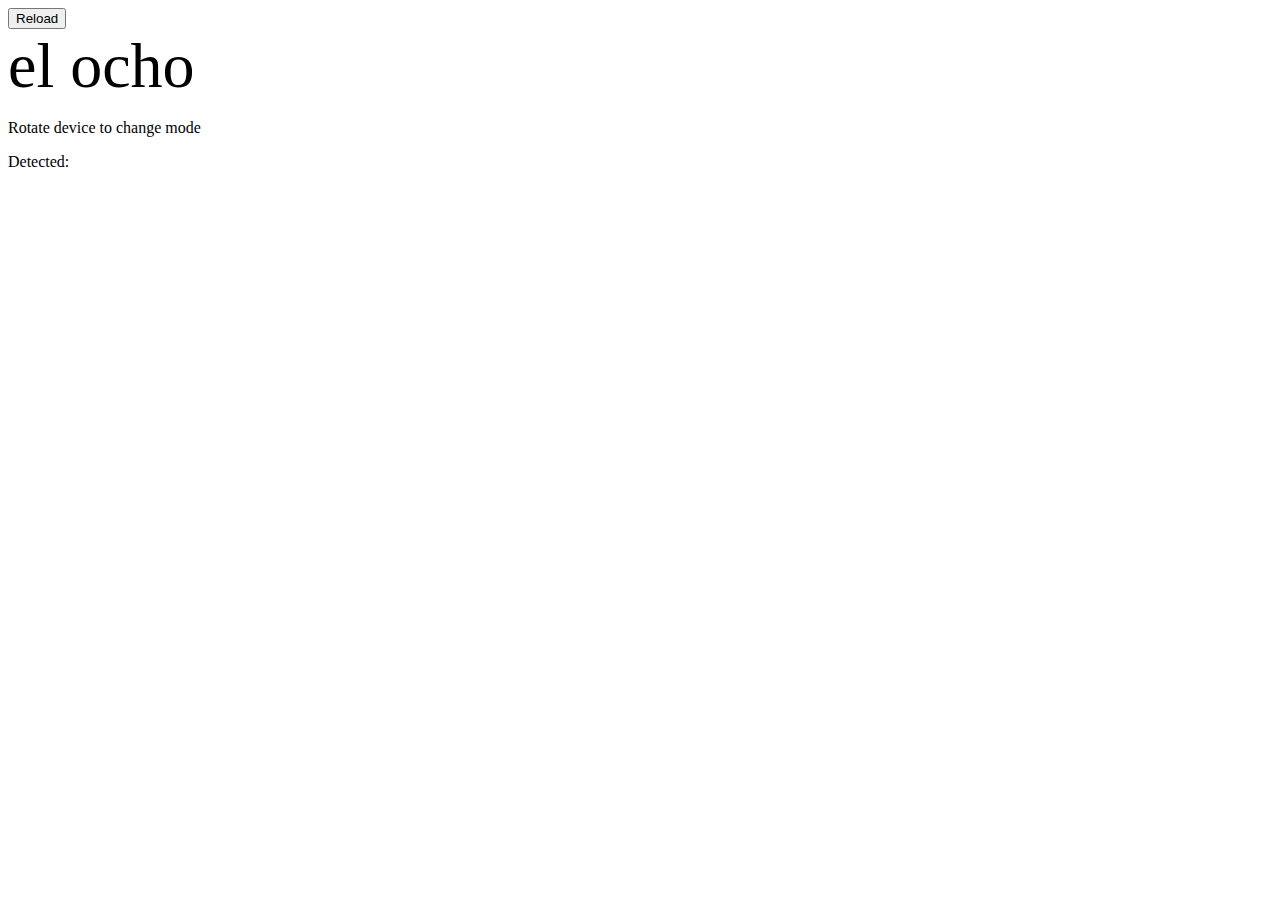
<file: index.html>
<!doctype html>
<html manifest="rr.appcache"/>
<head>
    <meta charset="utf-8">
    <title>Rueda Randomiser</title>
    <meta name="viewport" content="width=device-width" />
    <meta name="apple-mobile-web-app-capable" content="yes" />
    <meta name="apple-mobile-web-app-status-bar-style" content="black" />
    <link rel="apple-touch-icon" href="images/home-icon.png"/>
    <link rel="apple-touch-startup-image" href="images/splash.png"/>
	  <script src="js/jquery.js"></script>
	  <script src="js/main.js"></script>
    <link rel="stylesheet" 
          type="text/css" 
          href="css/style.css"/>
<style>

@media (orientation:portrait) {
	.portrait {display:block;}
	.landscape {display:none;}
}

@media (orientation:landscape) {
  .landscape {display:block;}
	.portrait {display:none;}
}

.iphone4 {display:none;}
.iphone {display:none;}
.ipad {display:none;}

@media screen and (-webkit-min-device-pixel-ratio:2) {
	.iphone4 {display:block;}
}

@media screen and (-webkit-min-device-width: 768px){
	.ipad {display:block;color:green;}
}

@media screen and (-webkit-max-device-pixel-ratio : 1.5) and (-webkit-max-device-width: 480px){
	.iphone {display:block;}
}
</style>
</head>
<body>
<button class="button" id="reloadBtn" onclick="reload()">Reload</button>
<button class="button" id="rotateBtn" style="display: none">Fake Rotate</button>
<div class="landscape">
  <div id="movedisplay">placeholder</div>
  <button class="button" style='display:none' id="suggestBtn">Suggest</button>
</div>

<div class="portrait">
  <h2 id="movelisthdr">Moves in use:</h2>

  <button class="button" id="parseMovesBtn">Parse Moves List</button>
  <textarea id="movelisttextarea" rows="10" cols="20">
la rueda!
saca agua del pozo
tiempo España arriba
tiempo España abajo
vamos abajo
un tarro
dile que no
dame una
dame dos
dame una arraiba
enchufla
enchufla doble
enchufla y quédate
pelota una, dos, tres
pelota hasta cinco
la prima
(la prima) con la hermana
hasta la tia / la familia
exhíbela
paseala
paseala por arriba
el cero
ni pa´ ti, ni pa´ mi
croqueta y aspirina
el puente
mantecao
enchufla y escóndete
tobillo
el dedo
setenta
setenta complicado
sombrero
vacílala
montaña
parte el brazo
ochenta
ochenta y quatro
a lo cortico
cadena
complícate
enchufla y al medio
a la derecha
a la izquiera
la flor
flor roja
envuélvela
altérnate
el ocho
la madre
con una
dos
el flaco
el gordo
directo
dame otra
sacala
saca la vecina
bota(la)
pelota moderna
patin
patin pa’mujeres
amistad
estrella
camina(la)
por mi, por ti
adios
la prima semi tia tres
una media
un fly
media doble
principe bueno / malo
el plato
engañala
Echevarria
saborea
panqué
yogúr
un alarde
enchufla con clave
doble play
cubanito / cubanita
Bayamo
Bayamo por Matanzas
Kentucky
balsero
Coca-Cola
vacílence los dos
vacílala completa
paseala por Bayamo
el dos
la prima cruzada
por fuera - adentro
vamos
mujeres …
hombres …
festival de …
… dos veces
repite
siguelo
se fue
mentira!
… y arriba
… y abajo
… y quédate
… con mambo
… con alarde
americano / americana
mata la cucaracha
se viró
dile que si
dame p’atrás
una pa'mi / una pa'ti
dame dos con Cuba
enchufla y adios
seis y nueve
amistad complícate
consorte
Paulito
toma electrica
mujeres al centro
mata la cucaracha
puente doble
la preciosa
Juana la cubana
arcoiris
egoista
enróscate
formation: Tumba Francesa
formation: cruzado
structure: dos
structure: una foto
structure: … y dame
structure: … con vuelta
structure: … sin soltar
structure: … con rumba
rosca
patin
jardin
el medico con palmas
hombres p'al piso
setenta a mi gusto
</textarea>

  <ul id="movelist"></ul>

  <p>Starting list taken from the <a href="http://www.ruedastandard.no/eng/">Norwegian Rueda Standard</a>.</p>

  <ul>
    <li><a href="myjqm.html">My hacked up jqm page</a></li>
    <li><a href="jqmdemo/">Real JQM demo</a></li>
  </ul>
</div>
<p>Rotate device to change mode</p>

Detected: 
<span class="ipad">iPad</span>
<span class="iphone">iPhone</span>
<span class="iphone4">iPhone4</span>

<script type="text/javascript">
  function reload() {
        window.location.reload();
    }
    // example of how to use applicationCache
    var cache = window.applicationCache;
    cache.addEventListener('updateready', function(e) {
        if (cache.status == window.cache.UPDATEREADY) {
            cache.swapCache();
            if (confirm('load new version into cache?')) {
                reload();
            }
        }
    });

</script></body>
</html>
</file>
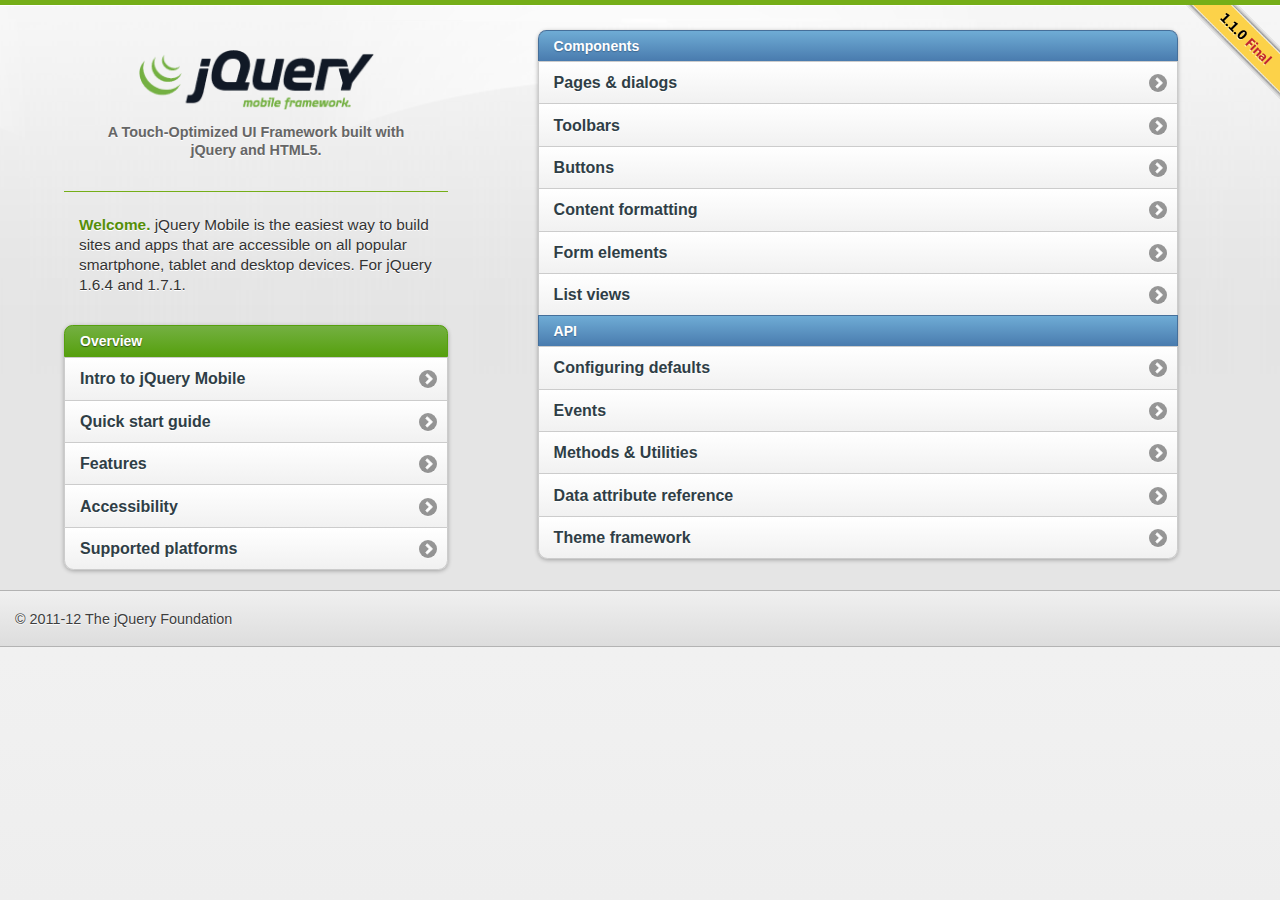
<file: jqmdemo/index.html>
<!DOCTYPE html>
<html>
<head>
	<meta charset="utf-8">
	<meta name="viewport" content="width=device-width, initial-scale=1">
	<title>jQuery Mobile: Demos and Documentation</title>
	<link rel="stylesheet"  href="css/themes/default/jquery.mobile-1.1.0.css" />
	<link rel="stylesheet" href="docs/_assets/css/jqm-docs.css" />
	<script src="js/jquery.js"></script>
	<script src="docs/_assets/js/jqm-docs.js"></script>
	<script src="js/jquery.mobile-1.1.0.js"></script>
	
</head>
<body>
<div data-role="page" class="type-home">
	<div data-role="content">
		<p id="jqm-version">1.1.0 Final Release</p>


		<div class="content-secondary">

			<div id="jqm-homeheader">
				<h1 id="jqm-logo"><img src="docs/_assets/images/jquery-logo.png" alt="jQuery Mobile Framework" /></h1>
				<p>A Touch-Optimized UI Framework built with jQuery and HTML5.</p>
			</div>


			<p class="intro"><strong>Welcome.</strong> jQuery Mobile is the easiest way to build sites and apps that are accessible on all popular smartphone, tablet and desktop devices. For jQuery 1.6.4 and 1.7.1.</p>

			<ul data-role="listview" data-inset="true" data-theme="c" data-dividertheme="f">
				<li data-role="list-divider">Overview</li>
				<li><a href="docs/about/intro.html">Intro to jQuery Mobile</a></li>
				<li><a href="docs/about/getting-started.html">Quick start guide</a></li>
				<li><a href="docs/about/features.html">Features</a></li>
				<li><a href="docs/about/accessibility.html">Accessibility</a></li>
				<li><a href="docs/about/platforms.html">Supported platforms</a></li>
			</ul>

		</div><!--/content-primary-->

		<div class="content-primary">
			<nav>


				<ul data-role="listview" data-inset="true" data-theme="c" data-dividertheme="b">
					<li data-role="list-divider">Components</li>
					<li><a href="docs/pages/index.html">Pages &amp; dialogs</a></li>
					<li><a href="docs/toolbars/index.html">Toolbars</a></li>
					<li><a href="docs/buttons/index.html">Buttons</a></li>
					<li><a href="docs/content/index.html">Content formatting</a></li>
					<li><a href="docs/forms/index.html">Form elements</a></li>
					<li><a href="docs/lists/index.html">List views</a></li>

					<li data-role="list-divider">API</li>
					<li><a href="docs/api/globalconfig.html">Configuring defaults</a></li>
					<li><a href="docs/api/events.html">Events</a></li>
					<li><a href="docs/api/methods.html">Methods &amp; Utilities</a></li>
					<li><a href="docs/api/data-attributes.html">Data attribute reference</a></li>
					<li><a href="docs/api/themes.html">Theme framework</a></li>


				</ul>
			</nav>
		</div>



	</div>

	<div data-role="footer" class="footer-docs" data-theme="c">
			<p>&copy; 2011-12 The jQuery Foundation</p>
	</div>

</div>
</body>
</html>
</file>
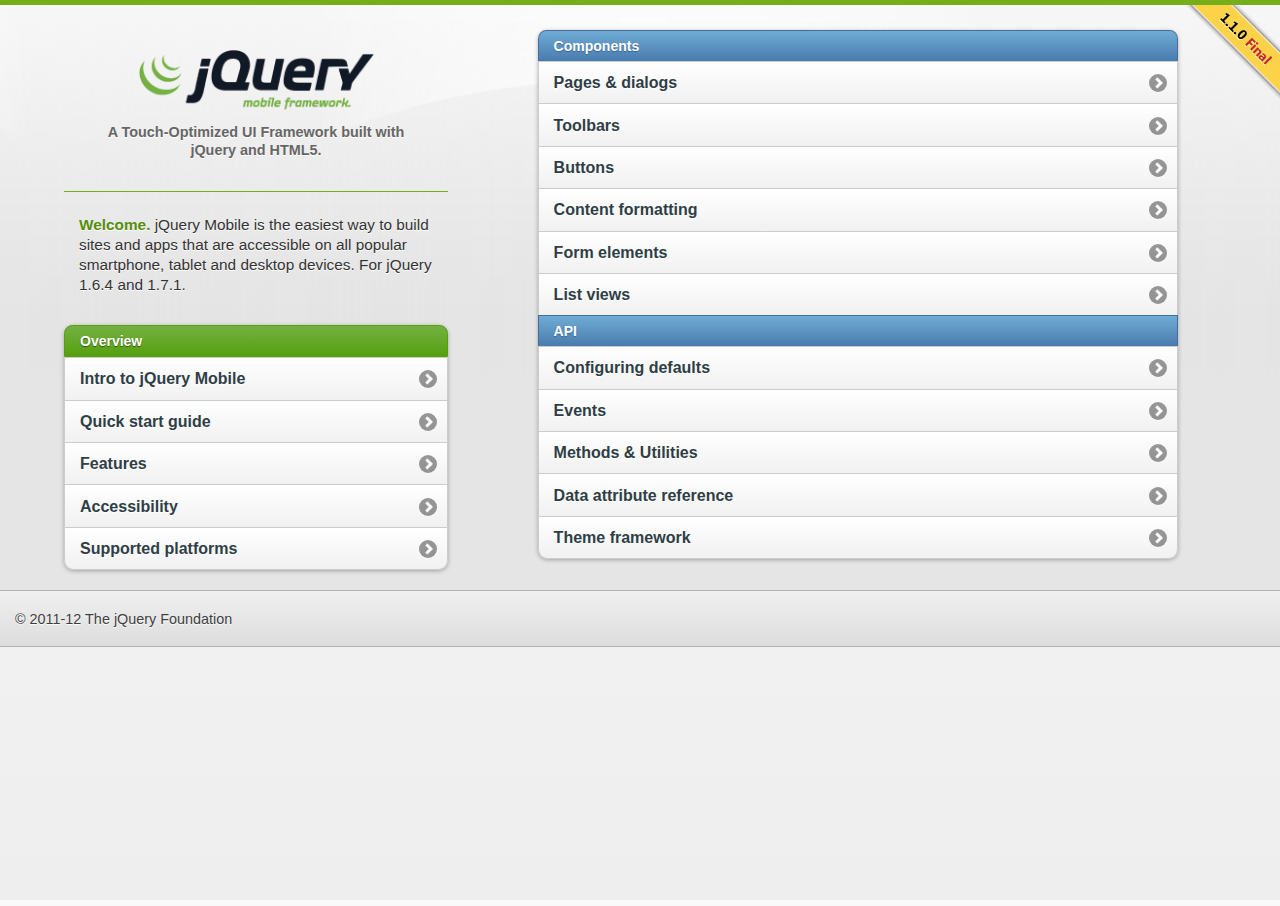
<file: jqmdemo/docs/index.html>
<!DOCTYPE html>
<html>
<head>
	<meta charset="utf-8">
	<meta name="viewport" content="width=device-width, initial-scale=1">
	<title>jQuery UI Mobile Framework - Documentation</title>
	<link rel="stylesheet"  href="../css/themes/default/jquery.mobile-1.1.0.css" />
	<link rel="stylesheet" href="_assets/css/jqm-docs.css"/>

	<script src="../js/jquery.js"></script>
	<script src="../docs/_assets/js/jqm-docs.js"></script>
	<script src="../js/jquery.mobile-1.1.0.js"></script>
	<!-- Need to get a proper redirect hooked up. Blech. -->
	<meta http-equiv="refresh" content="0;url=../index.html">
</head> 
<body> 
	<div data-role="page" class="type-index">

<div data-role="header" data-theme="f">
	<h1>jQuery Mobile Docs</h1>
	<a href="../index.html" data-icon="home" data-iconpos="notext" class="ui-btn-right">Home</a>
</div>

<div data-role="content">   
	
<p>Nothing to see here folks.</p>
<a href="../index.html" data-role="button">View the documentation home page</a>

</div>

</div>
</body>
</html>
</file>
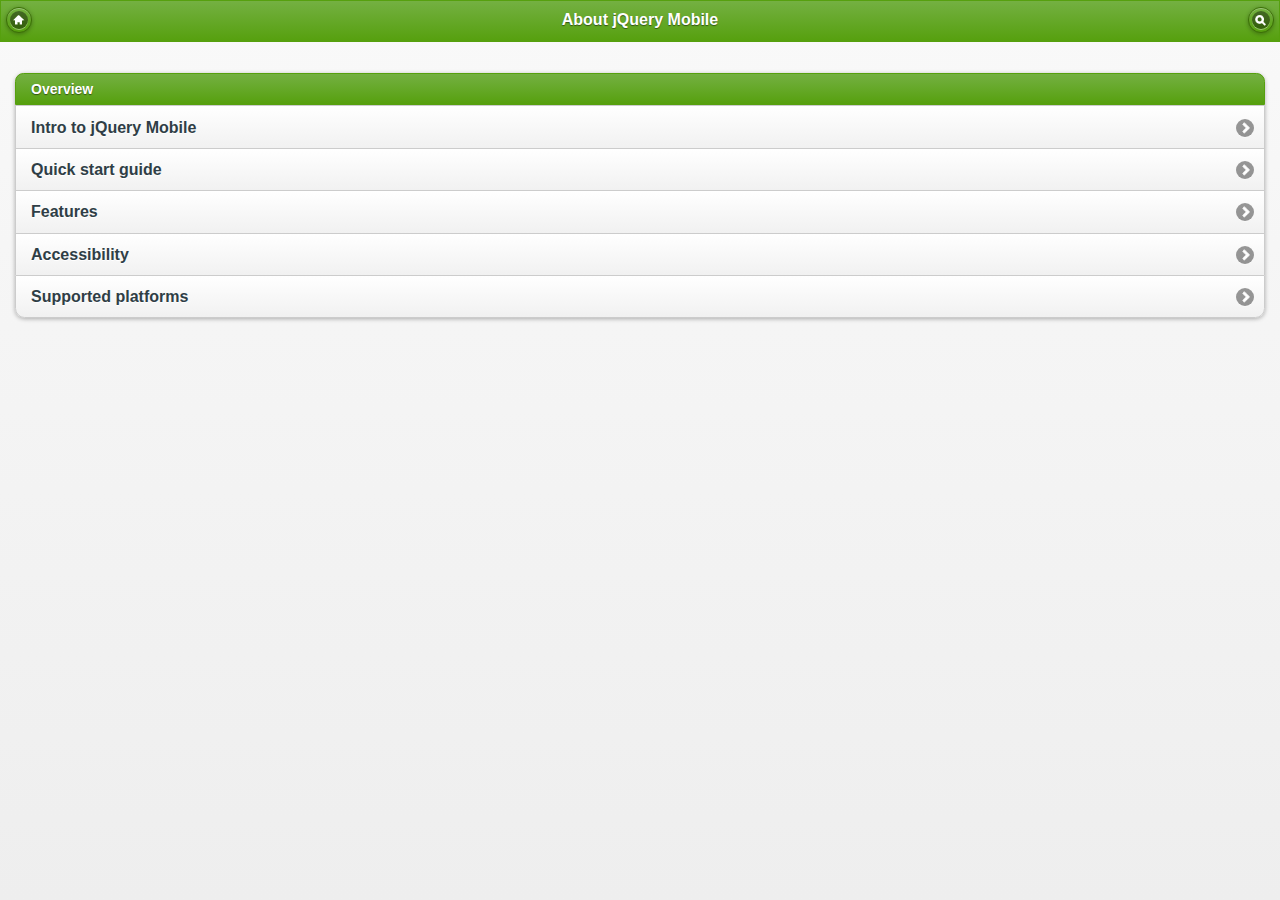
<file: jqmdemo/docs/about/index.html>
<!DOCTYPE html>
<html>
<head>
	<meta charset="utf-8">
	<meta name="viewport" content="width=device-width, initial-scale=1">
	<title>jQuery UI Mobile Framework - About</title>
	<link rel="stylesheet"  href="../../css/themes/default/jquery.mobile-1.1.0.css" />
	<link rel="stylesheet" href="../_assets/css/jqm-docs.css"/>

	<script src="../../js/jquery.js"></script>
	<script src="../../docs/_assets/js/jqm-docs.js"></script>
	<script src="../../js/jquery.mobile-1.1.0.js"></script>

</head>
<body> 

	<div data-role="page" class="type-index">

<div data-role="header" data-theme="f">
	<h1>About jQuery Mobile</h1>
	<a href="../../" data-icon="home" data-iconpos="notext" data-direction="reverse">Home</a>
		<a href="../nav.html" data-icon="search" data-iconpos="notext" data-rel="dialog" data-transition="fade">Search</a>
</div>

<div data-role="content">
	
	<ul data-role="listview" data-inset="true" data-theme="c" data-dividertheme="f">
		<li data-role="list-divider">Overview</li>
		<li><a href="intro.html">Intro to jQuery Mobile</a></li>
		<li><a href="getting-started.html">Quick start guide</a></li>	
		<li><a href="features.html">Features</a></li>
		<li><a href="accessibility.html">Accessibility</a></li>
		<li><a href="platforms.html">Supported platforms</a></li>
	</ul>

</div>

</div>
</body>
</html>
</file>
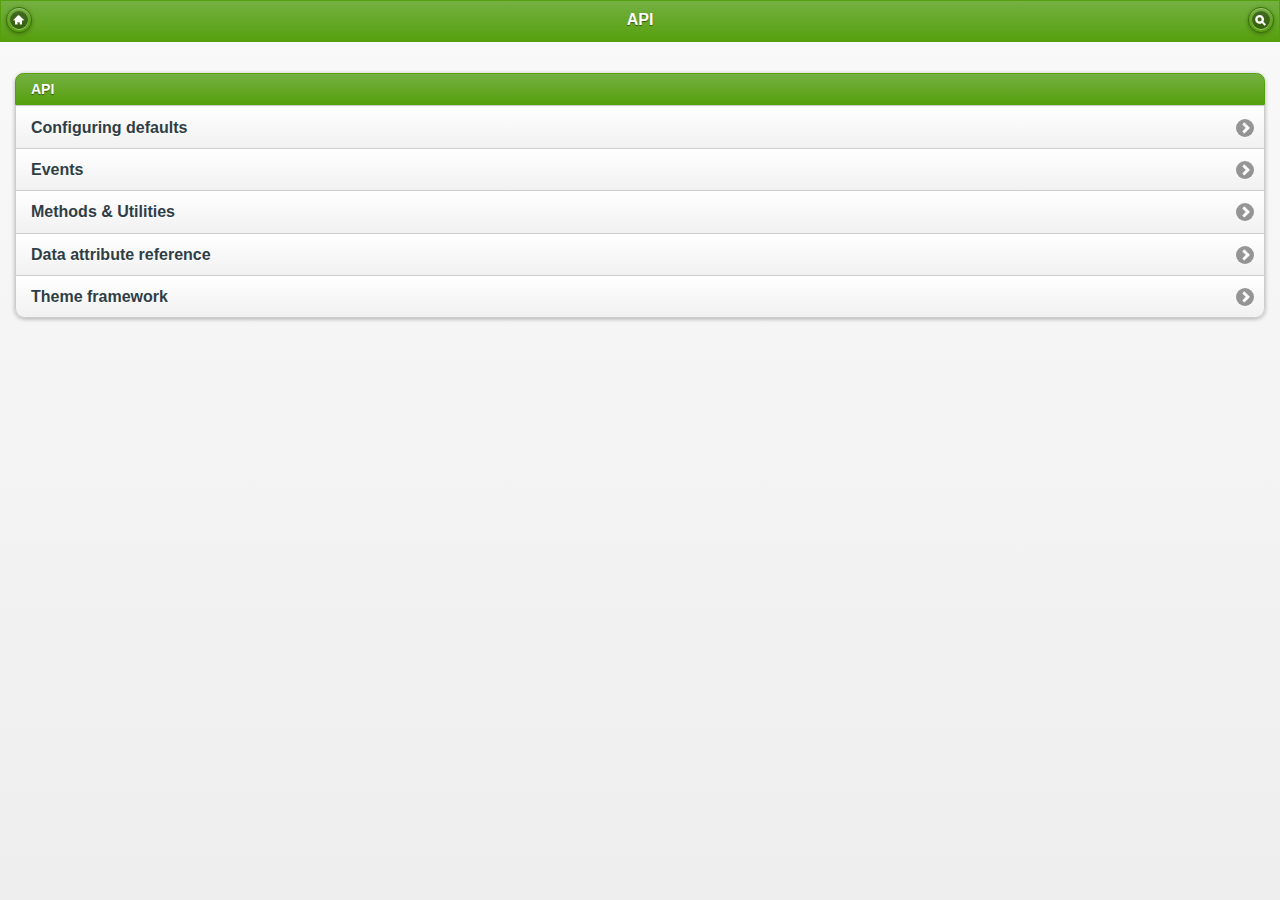
<file: jqmdemo/docs/api/index.html>
<!DOCTYPE html>
<html>
<head>
	<meta charset="utf-8">
	<meta name="viewport" content="width=device-width, initial-scale=1">
	<title>jQuery UI Mobile Framework - API</title>
	<link rel="stylesheet"  href="../../css/themes/default/jquery.mobile-1.1.0.css" />
	<link rel="stylesheet" href="../_assets/css/jqm-docs.css"/>

	<script src="../../js/jquery.js"></script>
	<script src="../../docs/_assets/js/jqm-docs.js"></script>
	<script src="../../js/jquery.mobile-1.1.0.js"></script>

</head> 
<body> 
<div data-role="page" class="type-index">

<div data-role="header" data-theme="f">
	<h1>API</h1>
	<a href="../../" data-icon="home" data-iconpos="notext" data-direction="reverse">Home</a>
		<a href="../nav.html" data-icon="search" data-iconpos="notext" data-rel="dialog" data-transition="fade">Search</a>
</div>

<div data-role="content">
	
		
		<ul data-role="listview" data-inset="true" data-theme="c" data-dividertheme="f">
			<li data-role="list-divider">API</li>
			<li><a href="globalconfig.html">Configuring defaults</a></li>
			<li><a href="events.html">Events</a></li>
			<li><a href="methods.html">Methods &amp; Utilities</a></li>
			<li><a href="data-attributes.html">Data attribute reference</a></li>
			<li><a href="themes.html">Theme framework</a></li>
		</ul>

</div>

</div>
</body>
</html>
</file>
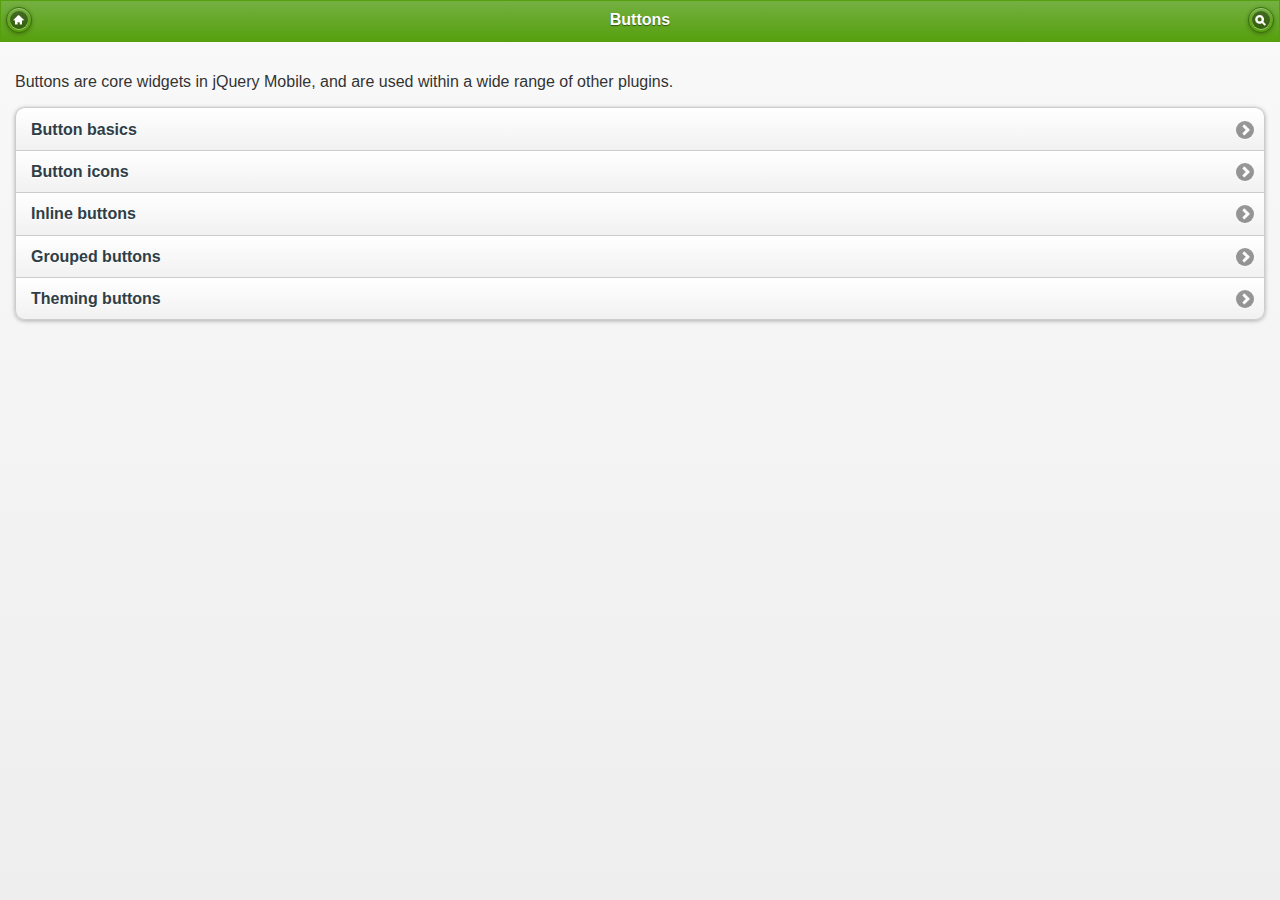
<file: jqmdemo/docs/buttons/index.html>
<!DOCTYPE html> 
<html>
	<head>
	<meta charset="utf-8">
	<meta name="viewport" content="width=device-width, initial-scale=1"> 
	<title>jQuery Mobile Docs - Buttons</title> 
	<link rel="stylesheet"  href="../../css/themes/default/jquery.mobile-1.1.0.css" />  
	<link rel="stylesheet" href="../_assets/css/jqm-docs.css"/>

	<script src="../../js/jquery.js"></script>
	<script src="../../docs/_assets/js/jqm-docs.js"></script>
	<script src="../../js/jquery.mobile-1.1.0.js"></script>

</head> 
<body> 

<div data-role="page" class="type-index">

	<div data-role="header" data-theme="f">
		<h1>Buttons</h1>
		<a href="../../" data-icon="home" data-iconpos="notext" data-direction="reverse">Home</a>
		<a href="../nav.html" data-icon="search" data-iconpos="notext" data-rel="dialog" data-transition="fade">Search</a>
	</div><!-- /header -->

	<div data-role="content">
			<p>Buttons are core widgets in jQuery Mobile, and are used within a wide range of other plugins.</p>

			<ul data-role="listview" data-inset="true">
					<li><a href="buttons-types.html">Button basics</a></li>
					<li><a href="buttons-icons.html">Button icons</a></li>
					<li><a href="buttons-inline.html">Inline buttons</a></li>
					<li><a href="buttons-grouped.html">Grouped buttons</a></li>
					<li><a href="buttons-themes.html">Theming buttons</a></li>
			</ul>
		</div>
	</div><!-- /content -->



	</div><!-- /page -->

	</body>
	</html>
</file>
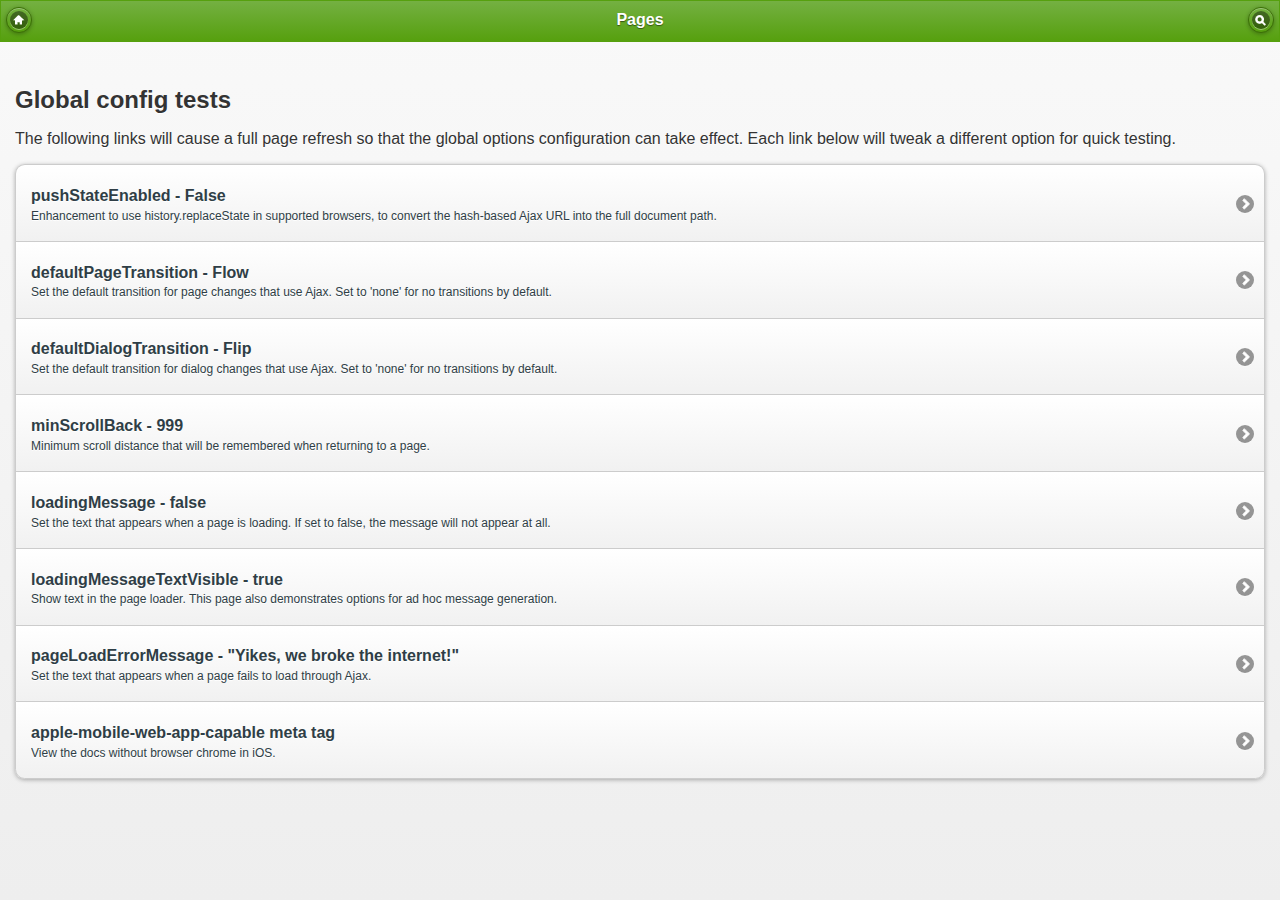
<file: jqmdemo/docs/config/index.html>
<!DOCTYPE html> 
<html>
	<head>
	<meta charset="utf-8">
	<meta name="viewport" content="width=device-width, initial-scale=1"> 
	<title>jQuery Mobile Docs - Configuration</title> 
	<link rel="stylesheet"  href="../../css/themes/default/jquery.mobile-1.1.0.css" />  
	<link rel="stylesheet" href="../_assets/css/jqm-docs.css"/>

	<script src="../../js/jquery.js"></script>
	<script src="../../docs/_assets/js/jqm-docs.js"></script>
	<script src="../../js/jquery.mobile-1.1.0.js"></script>

</head> 
<body> 

	<div data-role="page" class="type-index">

		<div data-role="header" data-theme="f">
		<h1>Pages</h1>
		<a href="../../" data-icon="home" data-iconpos="notext" data-direction="reverse">Home</a>
		<a href="../nav.html" data-icon="search" data-iconpos="notext" data-rel="dialog" data-transition="fade">Search</a>
	</div><!-- /header -->

	<div data-role="content">
				<h2>Global config tests</h2>
				<p>The following links will cause a full page refresh so that the global options configuration can take effect. Each link below will tweak a different option for quick testing.</p>

			
		<ul data-role="listview" data-inset="true">
			<li>
				<a href="pushState.html" data-ajax="false">
				<h3>pushStateEnabled - False</h3>
				<p>Enhancement to use history.replaceState in supported browsers, to convert the hash-based Ajax URL into the full document path. </p>
				</a>
			</li>
			<li>
				<a href="pageTransition.html" data-ajax="false">
				<h3>defaultPageTransition - Flow</h3>
				<p>Set the default transition for page changes that use Ajax. Set to 'none' for no transitions by default.</p>
				</a>
			</li>
			<li>
				<a href="dialogTransition.html" data-ajax="false">
				<h3>defaultDialogTransition - Flip</h3>
				<p>Set the default transition for dialog changes that use Ajax. Set to 'none' for no transitions by default.</p>
				</a>
			</li>
			<li>
				<a href="minScrollBack.html" data-ajax="false">
				<h3>minScrollBack - 999</h3>
				<p>Minimum scroll distance that will be remembered when returning to a page.</p>
				</a>
			</li>
			<li>
				<a href="loadingMessage.html" data-ajax="false">
				<h3>loadingMessage - false</h3>
				<p>Set the text that appears when a page is loading. If set to false, the message will not appear at all.</p>
				</a>
			</li>
			<li>
				<a href="loadingMessageTextVisible.html" data-ajax="false">
				<h3>loadingMessageTextVisible - true</h3>
				<p>Show text in the page loader.  This page also demonstrates options for ad hoc message generation.</p>
				</a>
			</li>
			<li>
				<a href="pageLoadErrorMessage.html" data-ajax="false">
				<h3>pageLoadErrorMessage - "Yikes, we broke the internet!"</h3>
				<p>Set the text that appears when a page fails to load through Ajax.</p>
				</a>
			</li>
			<li>
				<a href="iOSFullscreen.html" data-ajax="false">
				<h3>apple-mobile-web-app-capable meta tag</h3>
				<p>View the docs without browser chrome in iOS.</p>
				</a>
			</li>
		</ul>
		

		</div><!-- /ui-body wrapper -->	
</div><!-- /page -->

</body>
</html>
</file>
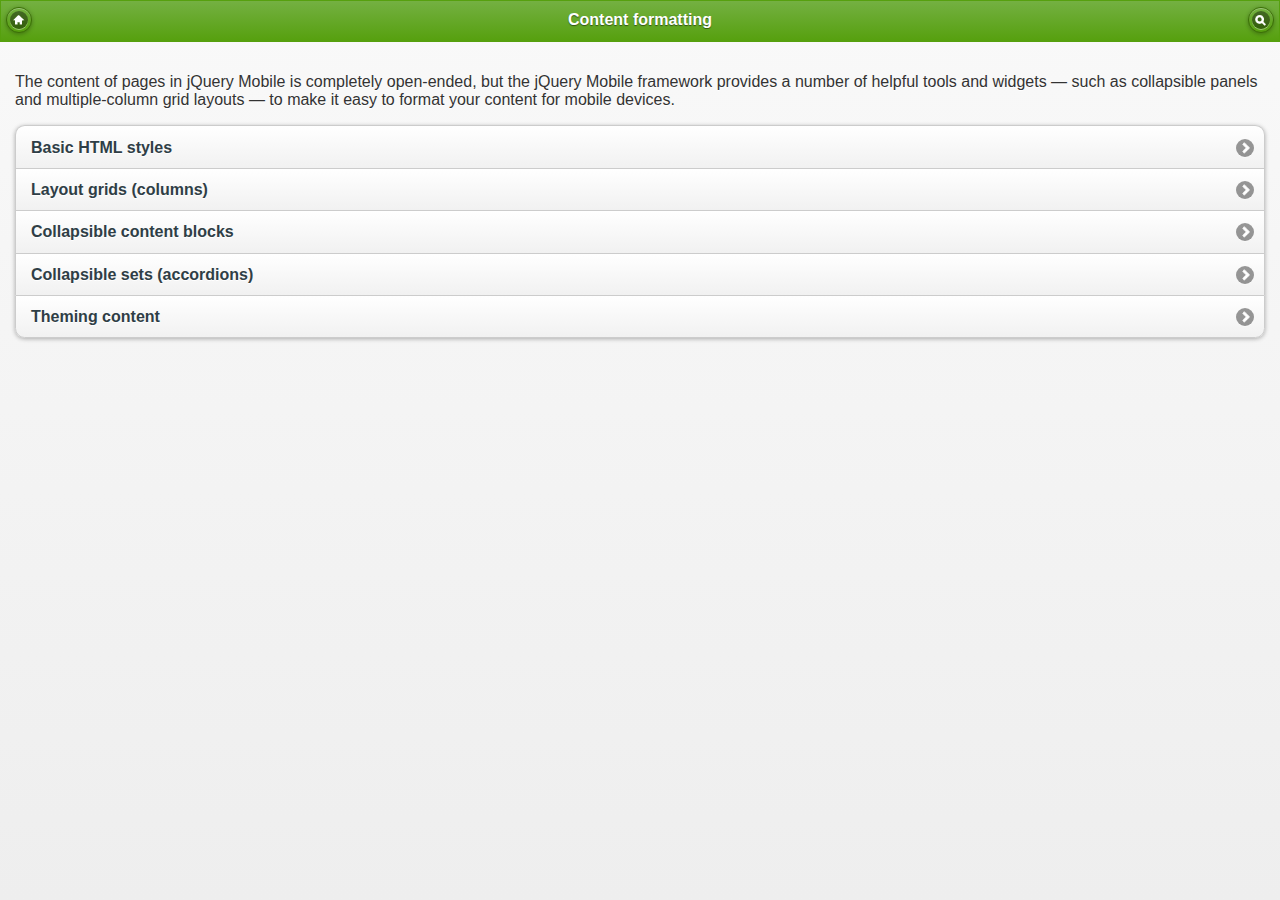
<file: jqmdemo/docs/content/index.html>
<!DOCTYPE html> 
<html>
	<head>
	<meta charset="utf-8">
	<meta name="viewport" content="width=device-width, initial-scale=1"> 
	<title>jQuery Mobile Docs - Content formatting</title> 
	<link rel="stylesheet"  href="../../css/themes/default/jquery.mobile-1.1.0.css" />  
	<link rel="stylesheet" href="../_assets/css/jqm-docs.css"/>

	<script src="../../js/jquery.js"></script>
	<script src="../../docs/_assets/js/jqm-docs.js"></script>
	<script src="../../js/jquery.mobile-1.1.0.js"></script>

</head> 
<body> 

<div data-role="page" class="type-index">

		<div data-role="header" data-theme="f">
		<h1>Content formatting</h1>
		<a href="../../" data-icon="home" data-iconpos="notext" data-direction="reverse">Home</a>
		<a href="../nav.html" data-icon="search" data-iconpos="notext" data-rel="dialog" data-transition="fade">Search</a>
	</div><!-- /header -->

	<div data-role="content">

		<p>The content of pages in jQuery Mobile is completely open-ended, but the jQuery Mobile framework provides a number of helpful tools and widgets &mdash; such as collapsible panels and multiple-column grid layouts &mdash; to make it easy to format your content for mobile devices.</p>

		

			
		<ul data-role="listview" data-inset="true">
			<li><a href="content-html.html">Basic HTML styles</a></li>
			<li><a href="content-grids.html">Layout grids (columns)</a></li>
			<li><a href="content-collapsible.html">Collapsible content blocks</a></li>
			<li><a href="content-collapsible-set.html">Collapsible sets (accordions)</a></li>
			<li><a href="content-themes.html">Theming content</a></li>
			<!--<li><a href="api-content.html">API documentation</a></li>-->
		</ul>

	</div><!-- /ui-body wrapper -->	
</div><!-- /page -->

</body>
</html>
</file>
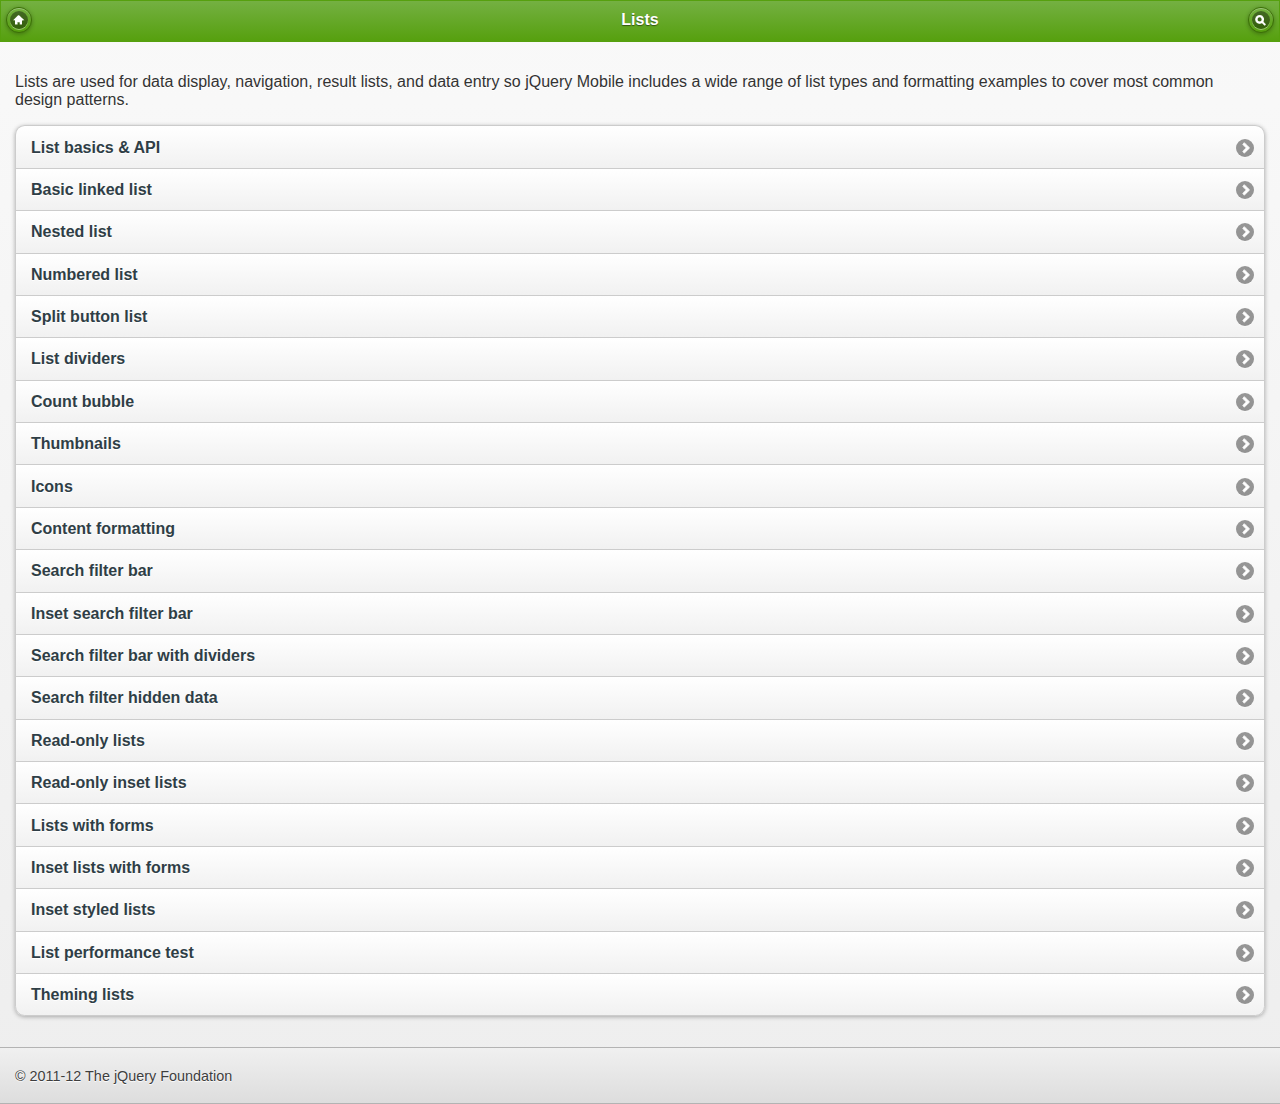
<file: jqmdemo/docs/lists/index.html>
<!DOCTYPE html> 
<html>
	<head>
	<meta charset="utf-8">
	<meta name="viewport" content="width=device-width, initial-scale=1"> 
	<title>jQuery Mobile Docs - Lists</title> 
	<link rel="stylesheet"  href="../../css/themes/default/jquery.mobile-1.1.0.css" />  
	<link rel="stylesheet" href="../_assets/css/jqm-docs.css"/>

	<script src="../../js/jquery.js"></script>
	<script src="../../docs/_assets/js/jqm-docs.js"></script>
	<script src="../../js/jquery.mobile-1.1.0.js"></script>

</head> 
<body> 

	<div data-role="page" class="type-index">

		<div data-role="header" data-theme="f">
		<h1>Lists</h1>
		<a href="../../" data-icon="home" data-iconpos="notext" data-direction="reverse">Home</a>
		<a href="../nav.html" data-icon="search" data-iconpos="notext" data-rel="dialog" data-transition="fade">Search</a>
	</div><!-- /header -->

	<div data-role="content">

		<p>Lists are used for data display, navigation, result lists, and data entry so jQuery Mobile includes a wide range of list types and formatting examples to cover most common design patterns.</p>
				
		<ul data-role="listview" data-inset="true">
			<li><a href="docs-lists.html">List basics &amp; API</a></li>
			<li><a href="lists-ul.html">Basic linked list</a></li>
			<li><a href="lists-nested.html">Nested list</a></li>
			<li><a href="lists-ol.html">Numbered list</a></li>
			
			
			
			<li><a href="lists-split.html">Split button list</a></li>	
			<li><a href="lists-divider.html">List dividers</a></li>
			<li><a href="lists-count.html">Count bubble</a></li>
			<li><a href="lists-thumbnails.html">Thumbnails</a></li>
			<li><a href="lists-icons.html">Icons</a></li>
			<li><a href="lists-formatting.html">Content formatting</a></li>
			<li><a href="lists-search.html">Search filter bar</a></li>
			<li><a href="lists-search-inset.html">Inset search filter bar</a></li>
			<li><a href="lists-search-with-dividers.html">Search filter bar with dividers</a></li>
			<li><a href="lists-search-filtertext.html">Search filter hidden data</a></li>

			<li><a href="lists-readonly.html">Read-only lists</a></li>
			<li><a href="lists-readonly-inset.html">Read-only inset lists</a></li>
			<li><a href="lists-forms.html">Lists with forms</a></li>
			<li><a href="lists-forms-inset.html">Inset lists with forms</a></li>
			
			
			
			<li><a href="lists-inset.html">Inset styled lists</a></li>
			<li><a href="lists-performance.html">List performance test</a></li>
			<li><a href="lists-themes.html">Theming lists</a></li>
			<!--<li><a href="api-lists.html">API documentation</a></li>-->
		</ul>
		
	

	</div><!-- /content -->

	<div data-role="footer" class="footer-docs" data-theme="c">
			<p>&copy; 2011-12 The jQuery Foundation</p>
	</div>

	</div><!-- /page -->

	</body>
	</html>
</file>
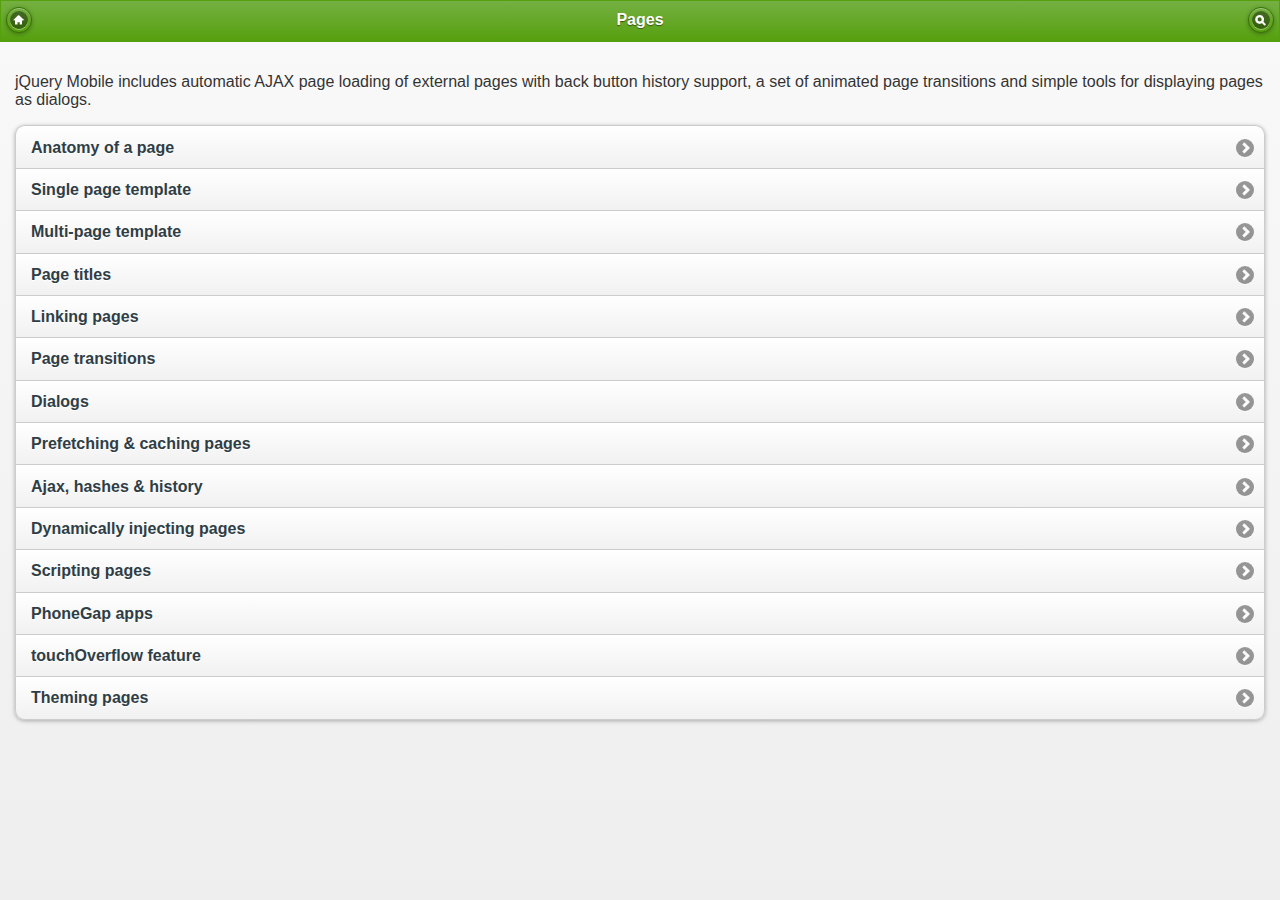
<file: jqmdemo/docs/pages/index.html>
<!DOCTYPE html> 
<html>
	<head>
	<meta charset="utf-8">
	<meta name="viewport" content="width=device-width, initial-scale=1"> 
	<title>jQuery Mobile Docs - Pages</title> 
	<link rel="stylesheet"  href="../../css/themes/default/jquery.mobile-1.1.0.css" />  
	<link rel="stylesheet" href="../_assets/css/jqm-docs.css"/>

	<script src="../../js/jquery.js"></script>
	<script src="../../docs/_assets/js/jqm-docs.js"></script>
	<script src="../../js/jquery.mobile-1.1.0.js"></script>

</head> 
<body> 

	<div data-role="page" class="type-index">

		<div data-role="header" data-theme="f">
		<h1>Pages</h1>
		<a href="../../" data-icon="home" data-iconpos="notext" data-direction="reverse">Home</a>
		<a href="../nav.html" data-icon="search" data-iconpos="notext" data-rel="dialog" data-transition="fade">Search</a>
	</div><!-- /header -->

	<div data-role="content">

				<p>jQuery Mobile includes automatic AJAX page loading of external pages with back button history support, a set of animated page transitions and simple tools for displaying pages as dialogs.</p>

			
		<ul data-role="listview" data-inset="true">
								<li><a href="page-anatomy.html">Anatomy of a page</a></li>
								<li><a href="page-template.html" data-ajax="false">Single page template</a></li>
								<li><a href="multipage-template.html" data-ajax="false">Multi-page template</a></li>
								<li><a href="page-titles.html">Page titles</a></li>
								<li><a href="page-links.html">Linking pages</a></li>
								<li><a href="page-transitions.html">Page transitions</a></li>
								<li><a href="page-dialogs.html">Dialogs</a></li>
								<li><a href="page-cache.html">Prefetching &amp; caching pages</a></li>
								<li><a href="page-navmodel.html">Ajax, hashes &amp; history</a></li>
								<li><a href="page-dynamic.html">Dynamically injecting pages</a></li>
								<li><a href="page-scripting.html">Scripting pages</a></li>
								<li><a href="phonegap.html">PhoneGap apps</a></li>
								<li><a href="touchoverflow.html">touchOverflow feature</a></li>
								<li><a href="pages-themes.html">Theming pages</a></li>
		</ul>


		</div><!-- /ui-body wrapper -->	
</div><!-- /page -->

</body>
</html>
</file>
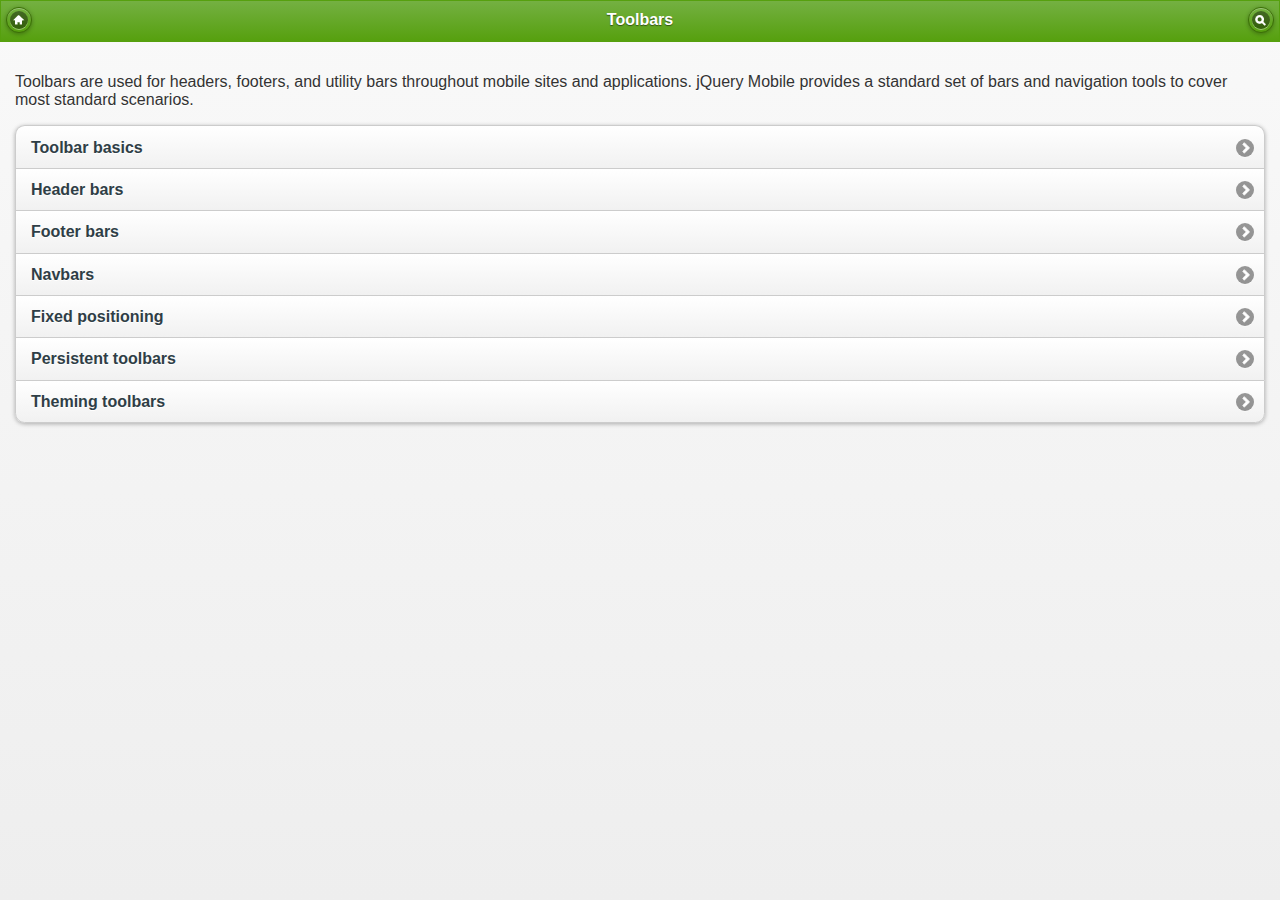
<file: jqmdemo/docs/toolbars/index.html>
<!DOCTYPE html> 
<html>
	<head>
	<meta charset="utf-8">
	<meta name="viewport" content="width=device-width, initial-scale=1"> 
	<title>jQuery Mobile Docs - Toolbars</title> 
	<link rel="stylesheet"  href="../../css/themes/default/jquery.mobile-1.1.0.css" />  
	<link rel="stylesheet" href="../_assets/css/jqm-docs.css"/>

	<script src="../../js/jquery.js"></script>
	<script src="../../docs/_assets/js/jqm-docs.js"></script>
	<script src="../../js/jquery.mobile-1.1.0.js"></script>

</head> 
<body> 

	<div data-role="page" class="type-index">

		<div data-role="header" data-theme="f">
		<h1>Toolbars</h1>
		<a href="../../" data-icon="home" data-iconpos="notext" data-direction="reverse">Home</a>
		<a href="../nav.html" data-icon="search" data-iconpos="notext" data-rel="dialog" data-transition="fade">Search</a>
	</div><!-- /header -->

	<div data-role="content">

		<p>Toolbars are used for headers, footers, and utility bars throughout mobile sites and applications. jQuery Mobile provides a standard set of bars and navigation tools to cover most standard scenarios.</p>

			
		<ul data-role="listview" data-inset="true">
			<li><a href="docs-bars.html">Toolbar basics</a></li>
			<li><a href="docs-headers.html">Header bars</a></li>
			<li><a href="docs-footers.html">Footer bars</a></li>
			<li><a href="docs-navbar.html">Navbars</a></li>
			<li><a href="bars-fixed.html">Fixed positioning</a></li>
			<li><a href="footer-persist-a.html">Persistent toolbars</a></li>
			<li><a href="bars-themes.html">Theming toolbars</a></li>
			<!--<li><a href="api-bars.html">API documentation</a></li>-->
		</ul>			

	</div><!-- /content -->
</div><!-- /page -->

</body>
</html>
</file>
<file: css/style.css>
#movedisplay { 
  font-size: 64px;
 }
</file>
<file: jqmdemo/docs/_assets/css/jqm-docs.css>
/* jqm docs css

Beware: lots of last-minute CSS going on in here 
cobblers, shoes, 
*/

body { background: #dddddd; }
.ui-mobile .type-home .ui-content { margin: 0; background: #e5e5e5 url(../images/jqm-sitebg.png) top center repeat-x; }
.ui-mobile #jqm-homeheader { padding: 40px 10px 0; text-align: center;  margin: 0 auto; }
.ui-mobile #jqm-homeheader h1 { margin: 0 0 ; }
.ui-mobile #jqm-homeheader p { margin: .3em 0 0; line-height: 1.3; font-size: .9em; font-weight: bold; color: #666; }
.ui-mobile #jqm-version { text-indent: -99999px; background: url(../images/version.png) top right no-repeat; width: 119px; height: 122px; overflow: hidden; position: absolute; z-index: 50; top: -11px; right: 0; }
.ui-mobile .jqm-themeswitcher { margin: 10px 25px 10px 10px;  }

h2 { margin:1.2em 0 .4em 0; }
p code { font-size:1.2em; font-weight:bold; } 
h4 code {font-size:1.2em; font-weight:bold; }

dt { font-weight: bold; margin: 2em 0 .5em; }
dt code, dd code { font-size:1.3em; line-height:150%; }
pre { white-space: pre; white-space: pre-wrap; word-wrap: break-word; }

#jqm-homeheader img { width: 235px; }
img { max-width: 100%; }

/* fluid images moved from jquery.mobile.core.css*/
.ui-mobile img {
	max-width: 100%;
}

.ui-header .jqm-home { top: 0; }
nav { margin: 0; }



p.intro {
	font-size: .96em;
	line-height: 1.3;
		border-top: 1px solid #75ae18;
		border-bottom: 0;
		background: none;
		margin: 1.5em 0;
		padding: 1.5em 15px 0;

}
p.intro strong {
	color:  #558e08;
}
.footer-docs {
	padding: 5px 0;
}
.footer-docs p {
	margin-left:15px;
	font-weight: normal;
	font-size: .9em;
}

.type-interior .content-secondary {
	border-right: 0;
	border-left: 0;
	margin: 10px -15px 0;
	background: #fff;
	border-top: 1px solid #ccc;
}
.type-home .ui-content {
	margin-top: 5px;
}
.type-interior .ui-content {
	padding-bottom: 0;
}
.content-secondary .ui-collapsible {
	padding: 0 15px 10px;

}
.content-secondary .ui-collapsible-content {
	padding: 0;
	background: none;
	border-bottom: none;
}
.content-secondary .ui-listview {
	margin: 0;
}
/* new API additions */

dt {  
	margin: 35px 0 15px 0; 
	background-color:#ddd; 
	font-weight:normal;
}
dt code { 
	display:inline-block; 
	font-weight:bold;
	color:#56A00E; 
	padding:3px 7px; 
	margin-right:10px; 
	background-color:#fff; 
}
dd { 
	margin-bottom:10px; 
}
dd .default { font-weight:bold; }
dd pre { 
	margin:0 0 0 0; 
}
dd code { font-weight: normal; }
dd pre code { 
	margin:0; 
	border:none; 
	font-weight:normal; 
	font-size:100%; 
	background-color:transparent; 
}
dd h4 { margin:15px 0 0 0; }
		
.localnav {
	margin:0 0 20px 0;
	overflow:hidden;
}
.localnav li {
	float:left;
}
.localnav .ui-btn-inner { 
	padding: .6em 10px; 
	font-size:80%; 
}

/* custom dialog for the photos sharing */
.ui-dialog.dialog-actionsheet .ui-dialog-contain {
	margin-top: 0;
}



/* F bar theme - just for the docs overview headers */
.ui-bar-f {
	border: 1px solid #56A00E;
	background: 			#74b042;
	color: 					#fff;
	font-weight: bold;
	text-shadow: 0 1px 1px #335413;	
	background-image: -webkit-gradient(linear, left top, left bottom, from(#74b042), to(#56A00E)); /* Saf4+, Chrome */
	background-image: -webkit-linear-gradient(#74b042, #56A00E); /* Chrome 10+, Saf5.1+ */
	background-image:    -moz-linear-gradient(#74b042, #56A00E); /* FF3.6 */
	background-image:     -ms-linear-gradient(#74b042, #56A00E); /* IE10 */
	background-image:      -o-linear-gradient(#74b042, #56A00E); /* Opera 11.10+ */
	background-image:         linear-gradient(#74b042, #56A00E);		
}
.ui-bar-f, 
.ui-bar-f input, 
.ui-bar-f select, 
.ui-bar-f textarea, 
.ui-bar-f button {
	font-family: Helvetica, Arial, sans-serif /*{global-font-family}*/;
}

.ui-bar-f,
.ui-bar-f .ui-link-inherit {
	color: 					#fff;
}
.ui-bar-f .ui-link {
	color: 					#fff;
	font-weight: bold;
}
.ui-btn-up-f {
	border: 1px solid 		#3B6F07;
	background: 			#56A00E;
	font-weight: bold;
	color: 					#fff;
	text-shadow: 0 1px 1px #234403;
	background-image: -webkit-gradient(linear, left top, left bottom, from(#74b042), to(#56A00E)); /* Saf4+, Chrome */
	background-image: -webkit-linear-gradient(#74b042, #56A00E); /* Chrome 10+, Saf5.1+ */
	background-image:    -moz-linear-gradient(#74b042, #56A00E); /* FF3.6 */
	background-image:     -ms-linear-gradient(#74b042, #56A00E); /* IE10 */
	background-image:      -o-linear-gradient(#74b042, #56A00E); /* Opera 11.10+ */
	background-image:         linear-gradient(#74b042, #56A00E);
}
.ui-btn-up-f a.ui-link-inherit {
	color: 					#fff;
}
.ui-btn-hover-f {
	border: 1px solid 		#3B6F07;
	background: 			#6EBC1F;
	font-weight: bold;
	color: 					#fff;
	text-shadow: 0 1px 1px #234403;
	background-image: -webkit-gradient(linear, left top, left bottom, from(#8FC963), to(#6EBC1F)); /* Saf4+, Chrome */
	background-image: -webkit-linear-gradient(#8FC963, #6EBC1F); /* Chrome 10+, Saf5.1+ */
	background-image:    -moz-linear-gradient(#8FC963, #6EBC1F); /* FF3.6 */
	background-image:     -ms-linear-gradient(#8FC963, #6EBC1F); /* IE10 */
	background-image:      -o-linear-gradient(#8FC963, #6EBC1F); /* Opera 11.10+ */
	background-image:         linear-gradient(#8FC963, #6EBC1F);
}
.ui-btn-hover-f a.ui-link-inherit {
	color: 					#fff;
}
.ui-btn-down-f {
	border: 1px solid 		#3B6F07;
	background: 			#3d3d3d;
	font-weight: bold;
	color: 					#fff;
	text-shadow: 0 1px 1px #234403;
	background-image: -webkit-gradient(linear, left top, left bottom, from(#56A00E), to(#64A234)); /* Saf4+, Chrome */
	background-image: -webkit-linear-gradient(#56A00E, #64A234); /* Chrome 10+, Saf5.1+ */
	background-image:    -moz-linear-gradient(#56A00E, #64A234); /* FF3.6 */
	background-image:     -ms-linear-gradient(#56A00E, #64A234); /* IE10 */
	background-image:      -o-linear-gradient(#56A00E, #64A234); /* Opera 11.10+ */
	background-image:         linear-gradient(#56A00E, #64A234);
}
.ui-btn-down-f a.ui-link-inherit {
	color: 					#fff;
}
.ui-btn-up-f,
.ui-btn-hover-f,
.ui-btn-down-f {
	font-family: Helvetica, Arial, sans-serif;
	text-decoration: none;
}




/* docs site layout */

@media all and (min-width: 650px){
	

	.type-home .ui-content {
		margin-top: 5px;
	}
	.ui-mobile #jqm-homeheader {
		max-width: 340px;
	}
	.ui-mobile .jqm-themeswitcher {
		float: right;
	}
	p.intro {
		margin: 2em 0;
	}
	.type-home .ui-content,
	.type-interior .ui-content {
		padding: 0;
		background: url(../images/px-ccc.gif) 50% 0 repeat-y;
	}
	.type-interior .ui-content {
		background-position: 45%;
		overflow: hidden;
	}
	.content-secondary {
		text-align: left;
		float: left;
		width: 45%;
		background: none;
	}
	.content-secondary,
	.type-interior .content-secondary {
		margin: 30px 0 20px 2%;
		padding: 20px 4% 0 0;
			background: none;
					border-top: none;
	}
	.type-index .content-secondary {
		padding: 0;
	}
	.content-secondary .ui-collapsible {
		margin: 0;
		padding: 0;
	}
	.content-secondary .ui-collapsible-content {
		border: none;
	}
	.type-index .content-secondary .ui-listview {
		margin: 0;
	}

	.ui-mobile #jqm-homeheader {
		padding: 0;
	}
	.content-primary {
		width: 45%;
		float: right;
		margin-top: 30px;
		margin-right: 1%;
		padding-right: 1%;
	}
	.content-primary ul:first-child {
		margin-top: 0;
	}
	.content-secondary h2 {
		position: absolute;
		left: -9999px;
	}
	.type-interior .content-primary {
		padding: 1.5em 6% 3em 0;
		margin: 0;
	}
	/* fix up the collapsibles - expanded on desktop */
	.content-secondary .ui-collapsible-heading {
		display: none;
	}
	.content-secondary .ui-collapsible-contain {
		margin:0;
	}
	.content-secondary .ui-collapsible-content {
		display: block;
		margin: 0;
		padding: 0;
	}
	.type-interior  .content-secondary .ui-li-divider {
		padding-top: 1em;
		padding-bottom: 1em;
	}
	.type-interior .content-secondary {
		margin: 0;
		padding: 0;
	}
	
}
@media all and (min-width: 750px){
	.type-home .ui-content,
	.type-interior .ui-content {
		background-position: 39%;
	}
	.content-secondary {
		width: 34%;
	}
	.content-primary {
		width: 56%;
		padding-right: 1%;
	}	
	.type-interior .ui-content {
		background-position: 34%;
	}
}

@media all and (min-width: 1200px){
	.type-home .ui-content{
		background-position: 38.5%;
	}
	.type-interior .ui-content {
		background-position: 30%;
	}
	.content-secondary {
		width: 30%;
		padding-right:6%;
		margin: 30px 0 20px 5%;
	}
	.type-interior .content-secondary {
		margin: 0;
		padding: 0;
	}
	.content-primary {
		width: 50%;
		margin-right: 5%;
		padding-right: 3%;
	}
	.type-interior .content-primary {
		width: 60%;
	}
}
</file>
